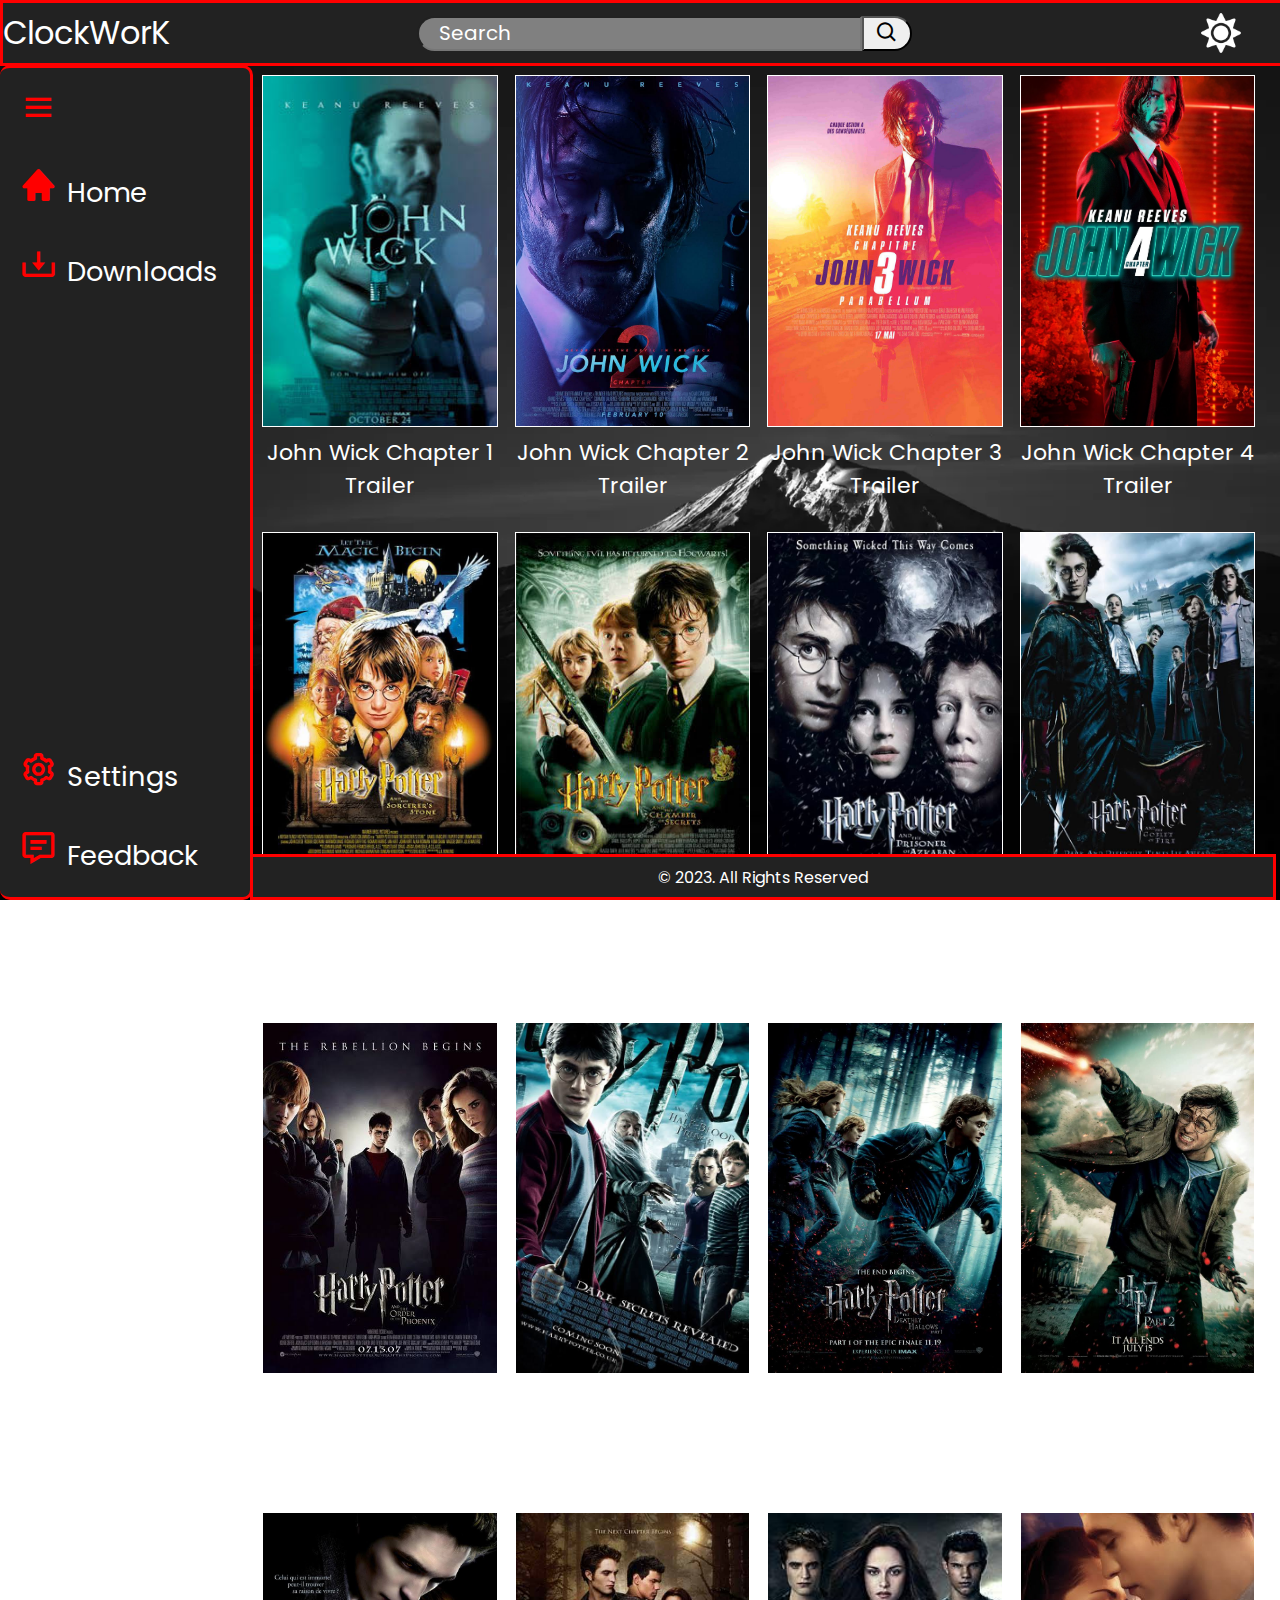
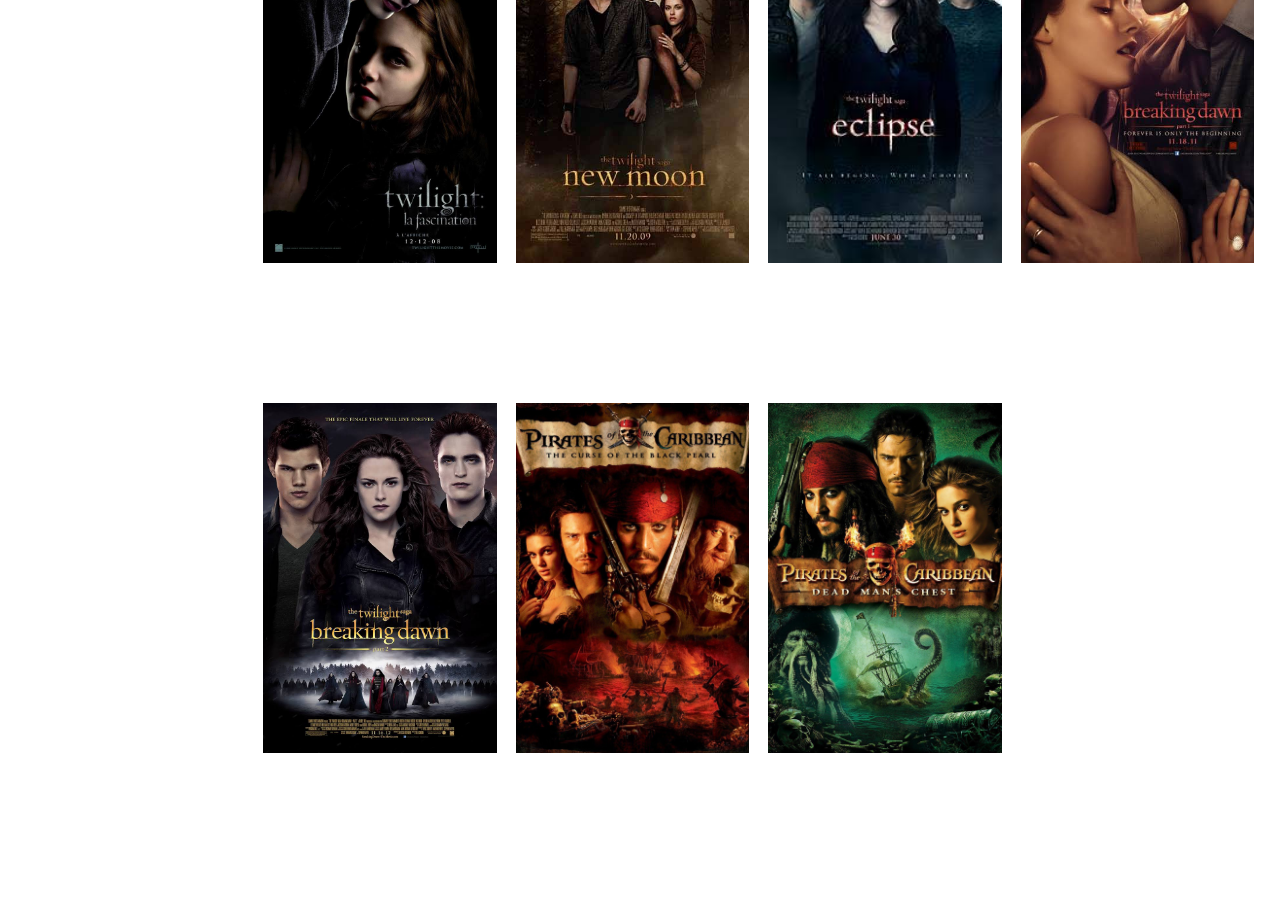
<file: html/index.html>
<!DOCTYPE html>
<html lang="en">
<head>
    <meta charset="UTF-8">
    <meta name="viewport" content="width=, initial-scale=1.0">
    <meta name="author" content="Gagandeep Singh">
    <meta name="StudentID" content="991740640">
    <link rel="stylesheet" href="../css/common.css">
    <link rel="stylesheet" href="../css/styles.css">
    <link href='https://unpkg.com/boxicons@2.1.4/css/boxicons.min.css' rel='stylesheet'>
    <title>Assignemnt3</title>
</head>
<body>
    <div class="upper">
        <div class="logo flex-property">
            <a href="aboutme.html">ClockWorK</a>
        </div>
        <div class="search">
            <input type="text" class="search-bar" placeholder="Search">
            <button class="search-button">
                <i class='bx bx-search'></i>
            </button>
        </div>
        <div class="theme">
            <img src="../images/sun.png" id="icon" alt="">
        </div>
    </div>
    <div class="main">
        <div class="sidebar">
            <div class="siderbar-upper">
                <ul>
                    <li>
                        <a href="#"><i class='bx bx-menu' id="btn"></i></a>
                    </li>
                    <li>
                       <a href="index.html"><i class="bx bxs-home"></i><span>Home</span></a> 
                    </li>
                    <li>
                        <a href="downloads.html"><i class="bx bx-download"></i><span>Downloads</span></a>
                    </li>
                </ul>
            </div>
            <div class="sidebar-lower">
                <ul>
                    <li>
                        <a href="#"><i class='bx bx-cog' ></i><span>Settings</span></a></li>
                    <li>
                        <a href="feedback.html"><i class='bx bx-message-detail' ></i><span>Feedback</span></a>
                    </li>
                </ul>
            </div>
        </div>
        <div class="content">
            <div class="subcontent">
                <a href="#"><img src="../images/JW1.jpeg" alt="John Wick Chapter 1"></a>
                <a href="https://youtu.be/C0BMx-qxsP4?si=EEvqzW3duDhmmId7" target="_blank">John Wick Chapter 1 Trailer</a>
                <div class="img-body">"John Wick Chapter 1" is an action-packed thriller featuring Keanu Reeves as a retired hitman avenging his dog's death, set in a stylized criminal underworld with intense fight scenes.</div>
            </div>
            <div class="subcontent">
                <a href="#" id="JW2"><img src="../images/JW2.jpeg" alt="John Wick Chapter 2"></a>
                <a href="https://youtu.be/ChpLV9AMqm4?si=Oqjtr1Qbgv4T6YQI" target="_blank">John Wick Chapter 2 Trailer</a>
                <div class="img-body">"John Wick Chapter 2" escalates the action as the titular assassin, played by Keanu Reeves, is drawn back into the underworld with high-stakes, expertly choreographed fights and a deeper lore exploration.</div>
            </div>
            <div class="subcontent">
                <a href="#"><img src="../images/JW3.jpeg" alt="John Wick Chapter 3"></a>
                <a href="https://youtu.be/pU8-7BX9uxs?si=h9cuhLGCE8WalX0B" target="_blank">John Wick Chapter 3 Trailer</a>
                <div class="img-body">"John Wick: Chapter 3 – Parabellum" escalates the action as John, now excommunicated and hunted by assassins, fights to survive while seeking help to overturn his bounty-laden fate.</div>
            </div>
            <div class="subcontent">
                <a href=""><img src="../images/JW4.jpeg" alt="John Wick Chapter 4"></a>
                <a href="https://youtu.be/qEVUtrk8_B4?si=rUM9Zub05BmXy6jM" target="_blank">John Wick Chapter 4 Trailer</a>
                <div class="img-body">"John Wick: Chapter 4" expands the action-packed saga, with Keanu Reeves returning as the formidable assassin, facing new enemies and alliances in a high-stakes, globally-spanning, adrenaline-fueled adventure.</div>
            </div>
            <div class="subcontent">
                <a href=""><img src="../images/HP1.jpeg" alt="Harry Potter And The Sorceror's Stone"></a>
                <a href="https://youtu.be/VyHV0BRtdxo?si=LL-pFNs_CIcS5t5u" target="_blank">Harry Potter And The Sorceror's Stone Trailer</a>
                <div class="img-body">"Harry Potter and the Sorcerer's Stone" is a magical adventure where young Harry discovers he's a wizard and begins his education at Hogwarts, facing challenges and uncovering dark secrets.</div>
            </div>
            <div class="subcontent">
                <a href=""><img src="../images/HP2.jpeg" alt="Harry Potter And The Chamber Of Secrets"></a>
                <a href="https://youtu.be/jBltxS8HfQ4?si=rmewrp3JX83DYR6u" target="_blank">Harry Potter And The Chamber Of Secrets Trailer</a>
                <div class="img-body">"Harry Potter and the Chamber of Secrets" is the second book in J.K. Rowling's series, where Harry faces ancient threats at Hogwarts amidst dark, mysterious, and magical adventures.</div>
            </div>
            <div class="subcontent">
                <a href=""><img src="../images/HP3.jpeg" alt="Harry Potter And The Prisoner Of Azkaban"></a>
                <a href="https://youtu.be/1ZdlAg3j8nI?si=OFpFxWP0McFghxb-" target="_blank">Harry Potter And The Prisoner Of Azkaban Trailer</a>
                <div class="img-body">"Harry Potter and the Prisoner of Azkaban," the third book in J.K. Rowling's series, introduces Sirius Black, a mysterious escapee from Azkaban, delving into Harry's past and testing friendships.</div>
            </div>
            <div class="subcontent">
                <a href="#"><img src="../images/HP4.jpeg" alt="Harry Potter And The Goblet Of Fire"></a>
                <a href="https://youtu.be/3EGojp4Hh6I?si=oHnrA7EDpE_oYNXl" target="_blank">Harry Potter And The Goblet Of Fire Trailer</a>
                <div class="img-body">"Harry Potter and the Goblet of Fire" is the fourth book in J.K. Rowling's series, featuring a magical tournament, dark plots, and the return of Voldemort.</div>
            </div>
            <div class="subcontent">
                <a href="#"><img src="../images/HP5.jpeg" alt="Harry Potter And The Order Of Phoneix"></a>
                <a href="https://youtu.be/WIj9DYJ5EKk?si=z2TDW6npJEX2oLFQ" target="_blank">Harry Potter And The Order Of Phoneix Trailer</a>
                <div class="img-body">"Harry Potter and the Order of the Phoenix" is the fifth book in J.K. Rowling's series, featuring Harry's fight against Voldemort, amidst Ministry interference and the secretive Order's return.</div>
            </div>
            <div class="subcontent">
                <a href="#"><img src="../images/HP6.jpeg" alt="Harry Potter And The Half Blood Prince"></a>
                <a href="https://youtu.be/tAiy66Xrsz4?si=sYAoe9VsVE2rttBv">Harry Potter And The Half Blood Prince</a>
                <div class="img-body">"Harry Potter and the Half-Blood Prince" delves into Voldemort's past and Harry's preparation for the final battle, revealing critical secrets and deepening the wizarding world's darkness and complexity.</div>
            </div>
            <div class="subcontent">
                <a href="#"><img src="../images/HP7.jpeg" alt="Harry Potter And The Deathly Hallows: Part 1"></a>
                <a href="https://youtu.be/MxqsmsA8y5k?si=Y4BerNvxMdyOp_1u" target="_blank">Harry Potter And The Deathly Hallows: Part 1 Trailer</a>
                <div class="img-body">"Harry Potter and the Deathly Hallows: Part 1" is a dark, suspenseful film where Harry, Ron, and Hermione search for Voldemort's Horcruxes to destroy them and save the wizarding world.</div>
            </div>
            <div class="subcontent">
                <a href="#"><img src="../images/HP8.jpeg" alt="Harry Potter And The Deathly Hallows: Part 2"></a>
                <a href="https://youtu.be/mObK5XD8udk?si=IK2MB2qINZmGbbxC" target="_blank">Harry Potter And The Deathly Hallows: Part 2 Trailer</a>
                <div class="img-body">"Harry Potter and the Deathly Hallows: Part 2" is the epic finale of the Harry Potter series, featuring the ultimate battle against Voldemort and resolutions to key characters' stories.</div>
            </div>
            <div class="subcontent">
                <a href="#"><img src="../images/T1.jpeg" alt="Twilight"></a>
                <a href="https://youtu.be/uxjNDE2fMjI?si=yneHDqO7lcABMulQ" target="_blank">Twilight 2008 Trailer</a>
                <div class="img-body">"Twilight" is a romantic fantasy film where teenager Bella Swan falls in love with Edward Cullen, a mysterious classmate who reveals himself to be a 108-year-old vampire.</div>
            </div>
            <div class="subcontent">
                <a href="#"><img src="../images/T2.jpeg" alt="Twilight Saga: New Moon"></a>
                <a href="https://youtu.be/q58iQSHhZGg?si=w-T7rnamJGW1dgqt">The Twilight Saga: New Moon Trailer</a>
                <div class="img-body">"Twilight Saga: New Moon" explores Bella's deep heartache after Edward's departure and her growing friendship with Jacob, unveiling a world of werewolves amidst vampire conflicts and romantic turmoil.</div>
            </div>
            <div class="subcontent">
                <a href="#" id="T3"><img src="../images/T3.jpeg" alt="Twilight Saga: Eclipse"></a>
                <a href="https://youtu.be/kX2DKZcDM-o?si=LliATlOFmlWd5KBW">The Twilight Saga: Eclipse Trailer</a>
                <div class="img-body">"Twilight 3," also known as "Eclipse," is a romantic fantasy film where Bella Swan must choose between vampire Edward Cullen and werewolf Jacob Black amidst a series of mysterious killings.</div>
            </div>
            <div class="subcontent">
                <a href="#"><img src="../images/T4.jpeg" alt="Twilight Saga: Breaking Dawn Part 1"></a>
                <a href="https://youtu.be/PQNLfo-SOR4?si=MmL6BxdGxxYT5Deo">The Twilight Saga: Breaking Dawn Part 1 Trailer</a>
                <div class="img-body">"Twilight: Breaking Dawn – Part 1" depicts Bella and Edward's marriage, her perilous pregnancy, and her transformation into a vampire amidst looming conflicts with werewolves and other vampires.</div>
            </div>
            <div class="subcontent">
                <a href="#"><img src="../images/T5.jpeg" alt="Twilight Saga: Breaking Dawn Part 2"></a>
                <a href="https://youtu.be/Ocz50YJOFTM?si=aiAYKM7erAcir7Ui">The Twilight Saga: Breaking Dawn Part 2 Trailer</a>
                <div class="img-body">"Twilight 5," also known as "Breaking Dawn - Part 2," concludes the Twilight Saga. It centers on Bella's adjustment to vampire life and the protection of her daughter, Renesmee.</div>
            </div>
            <div class="subcontent">
                <a href="#"><img src="../images/POTC1.jpeg" alt="The Curse Of The Black Pearl"></a>
                <a href="https://youtu.be/naQr0uTrH_s?si=9PDZe7JuJygQsKnE">Pirates Of The Carribean: Curse Of The Black Pearl Trailer</a>
                <div class="img-body">"Pirates of the Caribbean: The Curse of the Black Pearl" is an adventurous tale of piracy, cursed treasure, and swashbuckling action, featuring Captain Jack Sparrow's quest against supernatural foes.</div>
            </div>
            <div class="subcontent">
                <a href="#" id="POTC2"><img src="../images/POTC2.jpeg" alt="Dead Man's Chest"></a>
                <a href="https://youtu.be/6-NGPgX-uYA?si=oYk8GqFCk4b6drF9">Pirates Of The Carribean: Dead Man's Chest Trailer</a>
                <div class="img-body">"Pirates of the Caribbean: Dead Man's Chest" is a swashbuckling adventure where Captain Jack Sparrow seeks a legendary chest to avoid a debt with the ghostly Davy Jones.</div>
            </div>
        </div>
        <footer class="footer flex-property">
            &copy; 2023. All Rights Reserved
        </footer>   
    </div>
    
<script src="../js/index.js"></script>
</body>
</html>
</file>
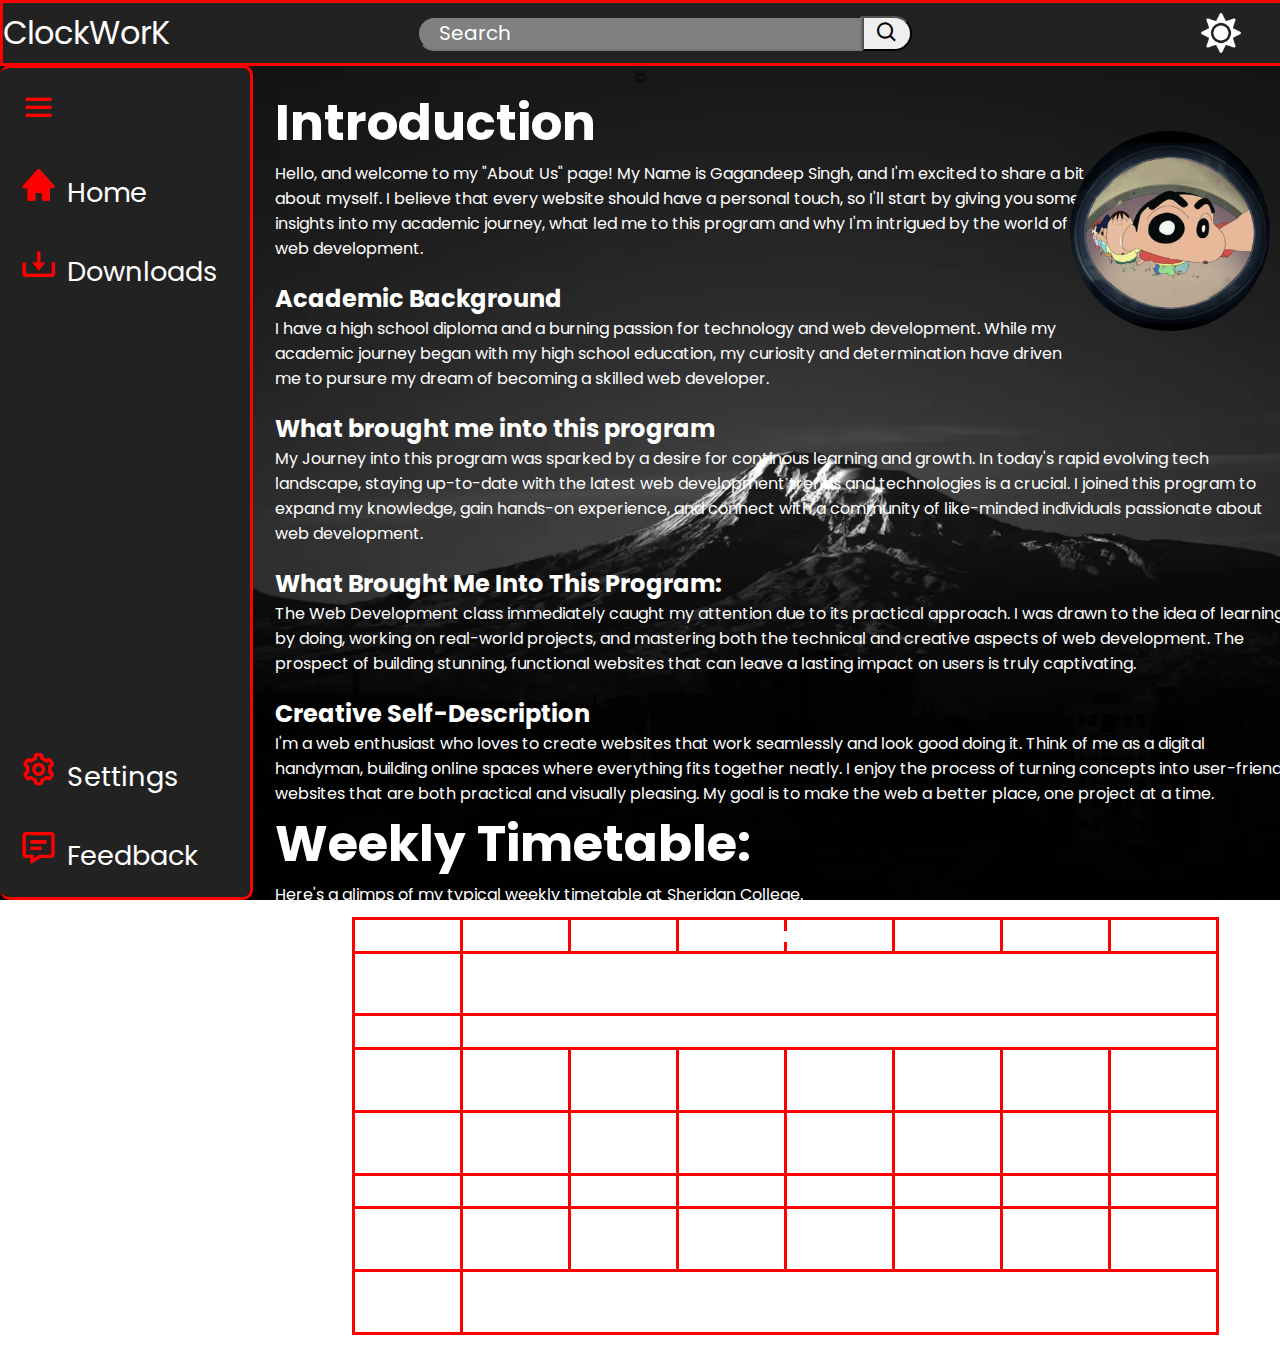
<file: html/aboutme.html>
<!DOCTYPE html>
<html lang="en">
<head>
    <meta charset="UTF-8">
    <meta name="viewport" content="width=device-width, initial-scale=1.0">
    <meta name="author" content="Gagandeep Singh">
    <meta name="StudentID" content="991740640">
    <link rel="stylesheet" href="../css/common.css">
    <link rel="stylesheet" href="../css/aboutme.css">
    <link href='https://unpkg.com/boxicons@2.1.4/css/boxicons.min.css' rel='stylesheet'>
    <title>About me</title>
</head>
<body>
    <div class="upper">
        <div class="logo flex-property">
            <a href="aboutme.html">ClockWorK</a>
        </div>
        <div class="search">
            <input type="text" class="search-bar" placeholder="Search">
            <button class="search-button">
                <i class='bx bx-search'></i>
            </button>
        </div>
        <div class="theme">
            <img src="../images/sun.png" id="icon" alt="">
        </div>
    </div>
    <div class="main">
        <div class="sidebar">
            <div class="siderbar-upper">
                <ul>
                    <li>
                        <a href="#"><i class='bx bx-menu' id="btn"></i></a>
                    </li>
                    <li>
                       <a href="index.html"><i class="bx bxs-home"></i><span>Home</span></a> 
                    </li>
                    <li>
                        <a href="downloads.html"><i class="bx bx-download"></i><span>Downloads</span></a>
                    </li>
                </ul>
            </div>
            <div class="sidebar-lower">
                <ul>
                    <li>
                        <a href="#"><i class='bx bx-cog' ></i><span>Settings</span></a></li>
                    <li>
                        <a href="feedback.html"><i class='bx bx-message-detail' ></i><span>Feedback</span></a>
                    </li>
                </ul>
            </div>
        </div>
        <div class="content">
            <h1>Introduction</h1>
    <div class="introduction">
        <img src="../images/pfp.jpg" alt="image representation" id="pfp">
        <p class="introduction">Hello, and welcome to my "About Us" page! My Name is <span>
            Gagandeep Singh</span>, and I'm excited to share a bit about myself. I 
            believe that every website should have a personal touch, so I'll start by
            giving you some insights into my academic journey, what led me to this program 
            and why I'm intrigued by the world of web development.
        </p>
    </div>
    <h2>Academic Background</h2>
    <p>I have a high school diploma and a burning passion for technology and 
        web development. While my academic journey began with my high school
        education, my curiosity and determination have driven me to pursure my 
        dream of becoming a skilled web developer.
    </p>
    <h2>What brought me into this program</h2>
    <p>My Journey into this program was sparked by a desire for continous
        learning and growth. In today's rapid evolving tech landscape,
        staying up-to-date with the latest web development trends and 
        technologies is a crucial. I joined this program to expand my 
        knowledge, gain hands-on experience, and connect with a community 
        of like-minded individuals passionate about web development.
    </p>
    <h2>What Brought Me Into This Program:</h2>
    <p>The Web Development class immediately caught my attention due to its 
        practical approach. I was drawn to the idea of learning by doing,
        working on real-world projects, and mastering both the technical
        and creative aspects of web development. The prospect of building
        stunning, functional websites that can leave a lasting impact on
        users is truly captivating.
    </p>
    <h2>Creative Self-Description</h2>
    <p>I'm a web enthusiast who loves to create websites that work seamlessly
        and look good doing it. Think of me as a digital handyman, building
        online spaces where everything fits together neatly. I enjoy the 
        process of turning concepts into user-friendly websites that are both
        practical and visually pleasing. My goal is to make the web a better
        place, one project at a time.
    </p>
    <h1>Weekly Timetable:</h1>
    <p>Here's a glimps of my typical weekly timetable at Sheridan College.</p>
    <div class="time_table">
        <table>
            <tr>
                <th>Time</th>
                <th>Monday</th>
                <th>Tuesday</th>
                <th>Wednesday</th>
                <th>Thursday</th>
                <th>Friday</th>
                <th>Saturday</th>
                <th>Sunday</th>
            </tr>
            <tr>
                <td>12am-6am</td>
                <td colspan="7">Sleep</td>
            </tr>
            <tr>
                <td>6am-8am</td>
                <td colspan="7">Get Fresh</td>
            </tr>
            <tr>
                <td>8am-12pm</td>
                <td>-</td>
                <td>Maths</td>
                <td>Python</td>
                <td>-</td>
                <td>-</td>
                <td>-</td>
                <td>-</td>
            </tr>
            <tr>
                <td>12pm-3pm</td>
                <td>-</td>
                <td>-</td>
                <td>-</td>
                <td>Maths</td>
                <td>Python</td>
                <td>-</td>
                <td>-</td>
            </tr>
            <tr>
                <td>3pm-6pm</td>
                <td>-</td>
                <td>Web Dev</td>
                <td>-</td>
                <td>-</td>
                <td>-</td>
                <td>-</td>
                <td>-</td>
            </tr>
            <tr>
                <td>6pm-10pm</td>
                <td>-</td>
                <td>Tech Comm</td>
                <td>-</td>
                <td>Data Comm</td>
                <td>-</td>
                <td>-</td>
                <td>-</td>
            <tr>
                <td>10pm-12am</td>
                <td colspan="7">Dinner</td>
            </tr>    
        </table>
        </div>
    </div>    
    <footer class="flex-property">
        &copy; 
    </footer>
<script src="../js/index.js"></script>
</body>
</html>
</file>
<file: css/common.css>
/* Please check line 103 */

/* Importing Poppins font from Google Fonts */

@import url('https://fonts.googleapis.com/css2?family=Poppins:wght@500&display=swap');

/* Root CSS variables for easy theme management */

:root {
    --background-color: #222;
    --logo-color: #fff; 
    --link-color: #fff;
    --icon-color: #ff0000;
    --border-color: #ff0000;
    --outline-color: #222;
    --input-color: #808080;
}


/* Dark theme variables, will override :root variables when dark theme is active */

.dark-theme {
    --background-color: #e5e3d9;
    --logo-color: #222;
    --link-color: #222;
    --outline-color: #eaeaea;
    --input-color: #eae8e0;
    background-image: url(../images/bg_white.jpg);
}

/* Global styles, including font family and transition effect for all elements */

* {
    margin: 0;
    padding: 0;
    transition: all 0.3s ease;
    font-family: 'Poppins', sans-serif;
}

/* Body styling, using background variables and setting a fixed image */

body {
    overflow-x: hidden;
    background: url(../images/bg_1.jpg);
    background-size: cover;
    background-attachment: fixed;
}

/* Styling for placeholder text in input elements */

::placeholder {
    color: var(--link-color);
}

/* Main content area styling */

.main {
    position: relative;
    top: 65px;
    width: 100%;
}

/* Sidebar styling, including fixed position and grid layout */

.main .sidebar {
    position: fixed;
    width: 250px;
    background-color: var(--background-color);
    border: 3px solid var(--icon-color);
    border-left: 0;
    border-radius: 10px;
    display: grid;
    grid-template-rows: 7fr 1fr;
    font-size: 1.5rem;
    padding-top: 10px;
    height: calc(100dvh - 81px);
    z-index: 1;
    overflow: hidden auto;
}

/* Styling for active state of sidebar, adjusting width */

.sidebar.active {
    width: 75px;
}

/* Hiding span elements in the sidebar when it's active */

.sidebar.active span{
    display: none;
}

/* Rotating button icon in the active state of the sidebar */

.sidebar.active #btn{
    transform: rotate(180deg);
}

/* I belive this code should work but it doesn't */
/* I dont know why,*/
/* Please tell me because code line64 to line74 doesnt look good */

/*.sidebar.active {
    width: 75px;
    span {
        display: none;
    }
    #btn { 
        transform: rotate(180deg); 
    }
} */

.flex-property {
    display: flex;
    justify-content: center;
    align-items: center;
}

/* Sidebar list item styling */

.sidebar li {
    margin: 0 0 20px 0;
    display: flex;
    transform: translateX(9px);
    align-items: center;
    width: max-content;
}

/* Sidebar link styling */

.sidebar a {
    color: var(--link-color);
    font-size: 1.7rem;
    text-decoration: none;
    transition: 0.2s;
}

/* Sidebar link styling */

.sidebar a:hover {
    color: red;
}

/* Hover effect for icons in the sidebar */

.sidebar .bx:hover {
    background-color: var(--logo-color);
    border-radius: 25%;
}

/* Icon styling in the sidebar */

.sidebar .bx {
    color: #ff0000;
    font-size: 2.4rem;
    padding: 10px;
}

/* Upper section styling, including grid layout */

.upper {
    position: fixed;
    width: 100%;
    background-color: var(--background-color);
    display: grid;
    grid-template-columns: 1fr 8fr 1fr;
    height: 60px;
    border: 3px solid var(--border-color);
    z-index: 1;
}

/* Logo section styling within the upper section */

.upper .logo {
    height: 100%;
}

/* Styling for links in the logo section */

.upper a {
    color: var(--logo-color);
    font-size: 2rem;
    text-decoration: none;
}

/* Hover effect for links in the logo section */

.upper a:hover {
    font-size: 2.1rem;
    color: #aaa9ad;
}

/* Search bar container styling */

.upper .search {
    display: flex;
    margin: auto;
    width: 50%;
    min-width: 100px;
    justify-content: center;
    height: 35px;
}

/* Search input field styling */

.search .search-bar {
    background-color: var(--input-color);
    color: var(--link-color);
    font-size: 20px;
    border-radius: 25px 0 0 25px;
    width: 100%;
    outline: none;
    padding: 0 20px;
}

/* Search button styling */

.search .search-button {
    border-radius: 0 25px 25px 0;
    width: 10%;
    min-width: 50px;
    transition: 0.1ms;
}

/* Styling for icons within buttons */

button .bx {
    transform: translateY(2px);
    font-size: 1.5rem;
}

/* Theme switcher styling */

.upper .theme {
    display: flex;
    height: 40px;
    margin: auto;
}
</file>
<file: css/styles.css>
/* Main content area styling */

.content {
    position: relative;
    left: 255px;
    width: calc(100vw - 270px);
    grid-template-columns: repeat(auto-fit, minmax(250px, 1fr));
    display: grid;
    margin-bottom: 100px ;
}

/* Main content area styling */

.sidebar.active ~ .content {
    left: 80px;
    width: calc(100vw - (100px));
}

/* Styling for each subcontent item */

.subcontent {
    width: 250px;
    margin: 10px 10px 10px 0;
    padding: 0 0 10px 0;
    text-align: center;
    position: relative;
    overflow: hidden;
}

/* Styling for each subcontent item */

.subcontent a {
    color: var(--link-color);
    text-decoration: none;
    font-size: 22px;
}

/* Styling for images inside subcontent */

.subcontent img {
    height: 350px;
    width: 233.33px;
    border: 1px solid var(--link-color);
}

/* Styling for the image description overlay */

.img-body {
    position: absolute;
    top: -100%;
    left: 0;
    display: flex;
    align-items: center;
    height: 355px;
    font-size: 1rem;
    background: linear-gradient(180deg, rgba(0,0,0,1) 0%,rgba(0,0,0,0.1) 50%, rgba(0,0,0,1) 100%);
    backdrop-filter: blur(3px);
    color: #fff;
    line-height: 2rem;
    text-transform: capitalize;
}

/* Hover effect for subcontent to reveal the image description */

.subcontent:hover .img-body{
    top: 0;
}

/* Media query for responsiveness at max-width 605px */

@media (max-width: 605px) {
    /* Adjusting subcontent margin for smaller screens */
    .subcontent{
        margin: 20px auto;
    }
}

.footer{
    position: fixed;
    color: var(--link-color);
    bottom: 0;
    z-index: 1;
    width: calc(100vw - (260px));
    left: 250px;
    height: 40px;
    border: 3px solid var(--border-color);
    background-color: var(--background-color);
}

.sidebar.active ~ .footer{
    left: 75px;
    width: calc(100vw - (70px));
}
</file>
<file: css/aboutme.css>
/* Root variables for theme management */

:root{
    --text-color: #fff;
}

/* Overriding text color in dark theme */

.dark-theme{
    --text-color: #000;
}   

/* Main content area styling */

.content{
    padding: 20px;
    position: absolute;
    left: 255px;
    width: calc(100vw - 260px);
    min-height: calc(100dvh - (70px));
    color: var(--text-color);
}

/* Styling for tables */

table{
    backdrop-filter: blur(20px);
    table-layout: fixed;
    text-align: center;
    margin: auto;
    color: var(--text-color);
    font-size: 1.2rem;
    width: 85%;
    margin: 10px auto;
}

/* Uniform styling for table cells and headers */

table, td, th{
    padding: 0.1%;
    border: 3px solid #ff0000;
    border-collapse: collapse;
}

/* Styling for h2 headings */

h2{
    margin-top: 20px;
}

/* Styling for h1 headings */

h1{
    font-size: 50px;
}

/* Profile picture styling */

#pfp {
    height: 200px;
    width: 200px;
    border-radius: 100px;
    float: right;
    transform: translate(-25px, -30px);
    margin-left: 10px;
}

/* Adjusts .content position and width when sidebar is in active state */

.sidebar.active ~ .content {
    left: 80px;
    width: calc(100vw - (85px));
}
</file>
